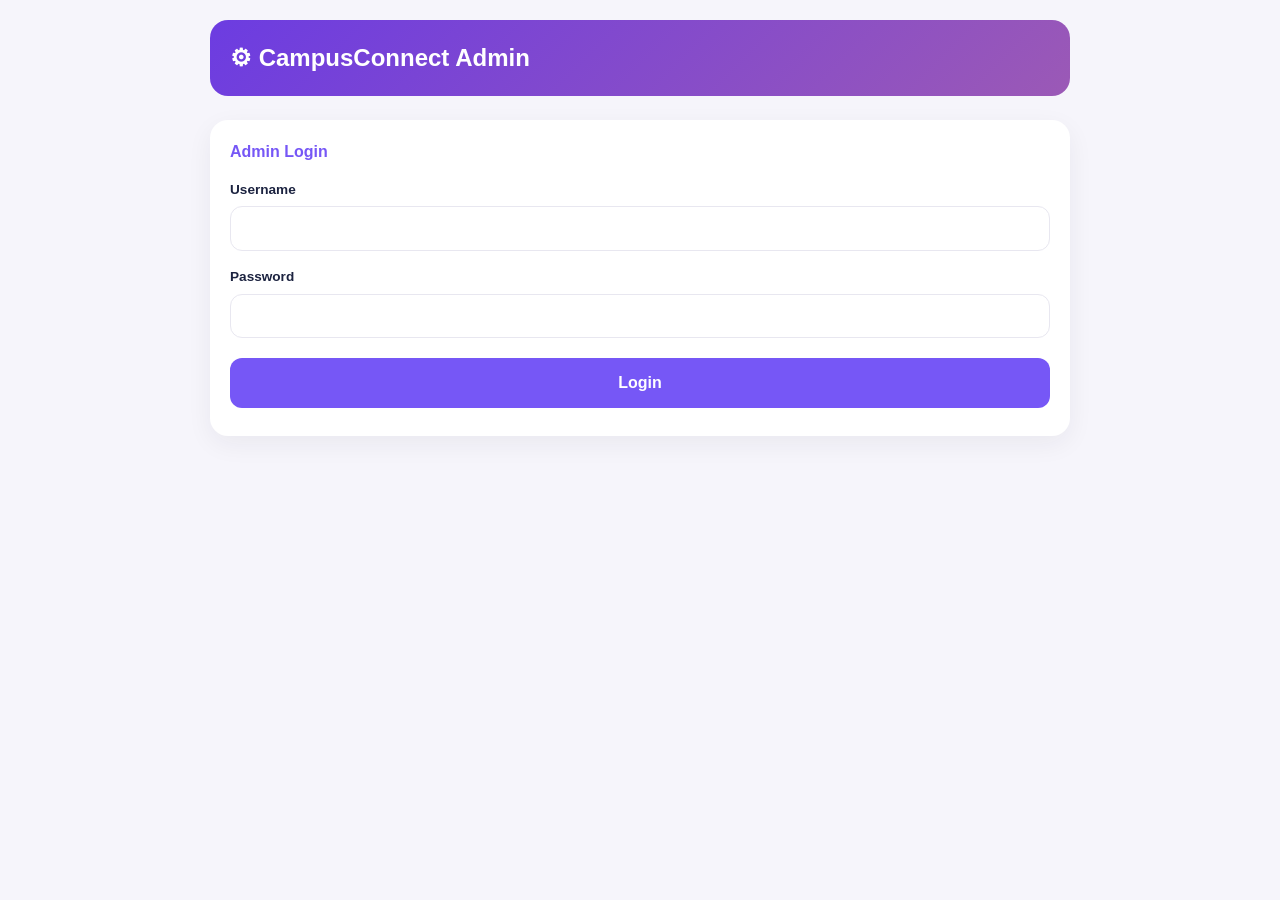
<file: templates/admin.html>
<!DOCTYPE html>
<html lang="en">
<head>
  <meta charset="UTF-8">
  <meta name="viewport" content="width=device-width, initial-scale=1.0">
  <title>CampusConnect Admin</title>
  <link rel="stylesheet" href="/static/css/style.css">
</head>
<body>
  <div id="admin-app">
    <header>
      <h1>&#9881; CampusConnect Admin</h1>
    </header>
    <div id="admin-login-form">
      <div class="admin-form">
        <h3>Admin Login</h3>
        <div class="form-group"><label>Username</label><input type="text" id="admin-username" autocomplete="username"></div>
        <div class="form-group"><label>Password</label><input type="password" id="admin-password" autocomplete="current-password"></div>
        <button class="btn-primary" id="admin-login-btn">Login</button>
        <p id="login-error" style="color:#c62828;margin-top:8px;"></p>
      </div>
    </div>
    <div id="admin-dashboard" style="display:none">
      <div style="display:flex;justify-content:space-between;align-items:center;margin-bottom:16px;">
        <span style="font-weight:700;color:#6C3CE1;">Welcome, Administrator</span>
        <button class="btn-danger" id="admin-logout-btn">Logout</button>
      </div>
      <nav class="admin-tabs">
        <button class="admin-tab-btn active" data-tab="ads">Ads</button>
        <button class="admin-tab-btn" data-tab="announcements">Announcements</button>
        <button class="admin-tab-btn" data-tab="posts">Posts</button>
        <button class="admin-tab-btn" data-tab="marketplace">Marketplace</button>
        <button class="admin-tab-btn" data-tab="lostandfound">Lost &amp; Found</button>
        <button class="admin-tab-btn" data-tab="reports">Reports</button>
        <button class="admin-tab-btn" data-tab="institutions">🏫 Institutions</button>
        <button class="admin-tab-btn" data-tab="advertisers">Advertisers</button>
        <button class="admin-tab-btn" data-tab="adcampaigns">Campaigns</button>
        <button class="admin-tab-btn" data-tab="placements">Placements</button>
        <button class="admin-tab-btn" data-tab="revenue">Revenue</button>
        <button class="admin-tab-btn" data-tab="payments">Payments</button>
      </nav>
      <div id="admin-tab-content"></div>
    </div>
  </div>
  <script src="/static/js/admin.js"></script>
</body>
</html>
</file>
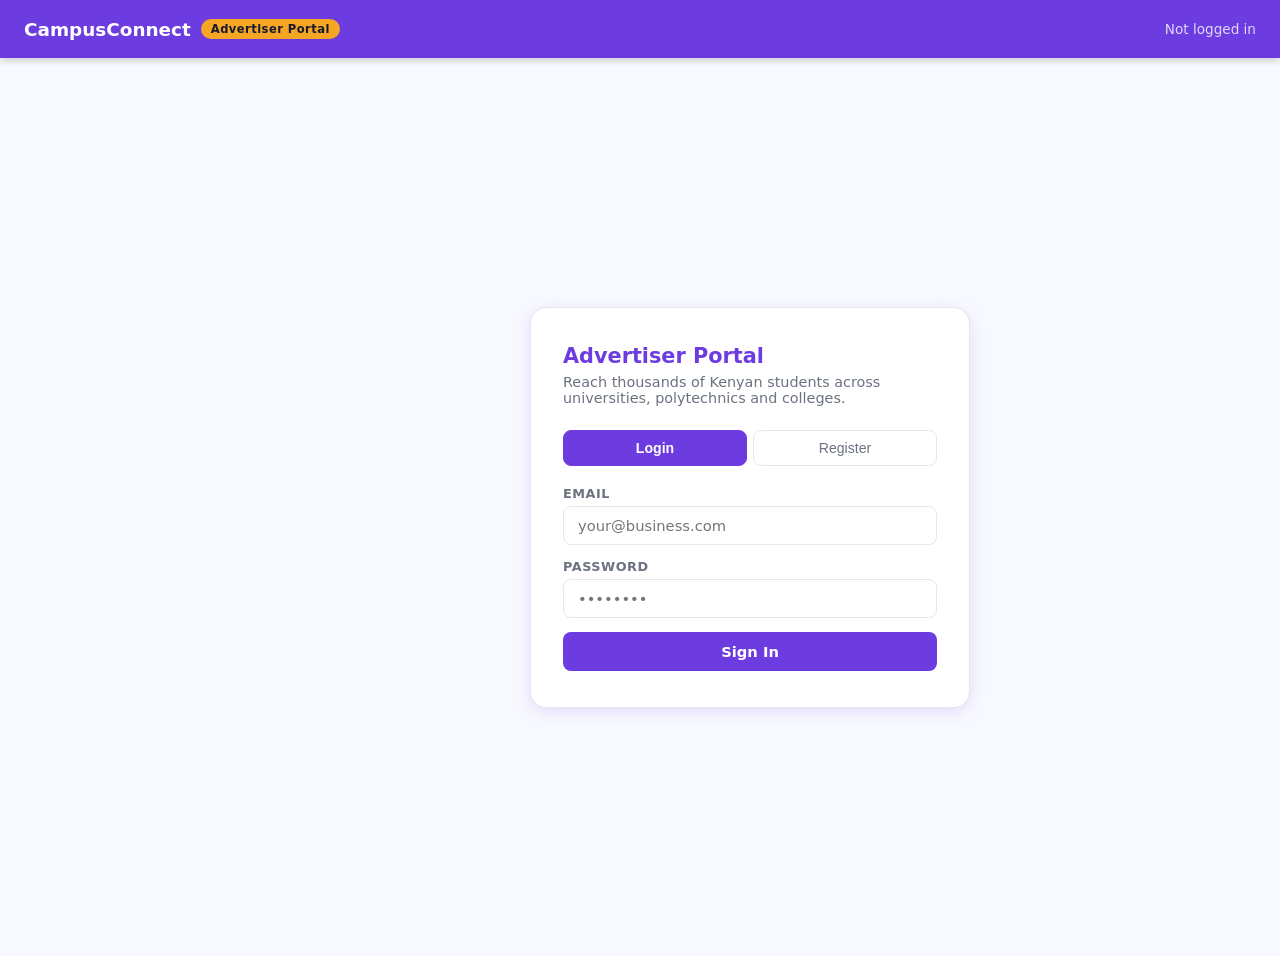
<file: templates/advertiser.html>
<!DOCTYPE html>
<html lang="en">
<head>
  <meta charset="UTF-8">
  <meta name="viewport" content="width=device-width, initial-scale=1.0">
  <title>CampusConnect — Advertiser Portal</title>
  <link rel="stylesheet" href="/static/css/advertiser.css">
</head>
<body>
  <header class="adv-header">
    <div class="adv-logo">
      <a href="/" class="adv-logo-link">CampusConnect</a>
      <span class="adv-portal-label">Advertiser Portal</span>
    </div>
    <div id="adv-user-bar"></div>
  </header>

  <div class="adv-shell">
    <!-- Sidebar nav (desktop) -->
    <nav class="adv-sidebar" id="adv-sidebar">
      <button class="adv-nav-btn active" data-screen="dashboard">📊 Dashboard</button>
      <button class="adv-nav-btn" data-screen="campaigns">📋 Campaigns</button>
      <button class="adv-nav-btn" data-screen="new-campaign">➕ New Campaign</button>
      <button class="adv-nav-btn" data-screen="settings">⚙️ Settings</button>
    </nav>

    <!-- Main content -->
    <main id="adv-app">
      <div class="adv-loading"><div class="adv-spinner"></div>Loading…</div>
    </main>
  </div>

  <script src="/static/js/advertiser.js"></script>
</body>
</html>
</file>
<file: static/css/style.css>
/* Reset */
*, *::before, *::after { box-sizing: border-box; margin: 0; padding: 0; }
body { font-family: -apple-system, BlinkMacSystemFont, 'Segoe UI', Roboto, sans-serif; background: #f5f5f5; color: #222; min-height: 100vh; }

/* Variables */
:root {
  --primary: #6C3CE1;
  --primary-dark: #5429c4;
  --accent: #F5A623;
  --bg: #f5f5f5;
  --card-bg: #fff;
  --text: #222;
  --text-muted: #666;
  --border: #e0e0e0;
  --radius: 12px;
  --shadow: 0 2px 8px rgba(0,0,0,0.08);
}

/* Top bar */
#top-bar {
  background: linear-gradient(135deg, #6C3CE1 0%, #9B59B6 100%);
  color: white;
  padding: 16px;
  padding-top: calc(16px + env(safe-area-inset-top));
  position: sticky;
  top: 0;
  z-index: 100;
}
#top-bar h1 { font-size: 1.4rem; font-weight: 700; }
.tagline { font-size: 0.75rem; opacity: 0.85; margin-top: 2px; }

/* Bottom nav */
#bottom-nav {
  position: fixed; bottom: 0; left: 0; right: 0;
  background: white; border-top: 1px solid var(--border);
  display: flex; z-index: 100;
  padding-bottom: env(safe-area-inset-bottom);
  box-shadow: 0 -2px 8px rgba(0,0,0,0.08);
}
#bottom-nav button {
  flex: 1; display: flex; flex-direction: column; align-items: center;
  padding: 8px 4px; background: none; border: none; cursor: pointer;
  color: var(--text-muted); font-size: 0.65rem; gap: 2px; transition: color 0.2s;
}
.nav-icon { font-size: 1.3rem; display: block; }
#bottom-nav button.active { color: var(--primary); }
#bottom-nav button.active .nav-icon { transform: scale(1.1); }

/* Main content */
#main-content { padding: 12px; padding-bottom: 90px; max-width: 680px; margin: 0 auto; }

/* Cards */
.card { background: var(--card-bg); border-radius: var(--radius); box-shadow: var(--shadow); padding: 16px; margin-bottom: 12px; }
.card-header { display: flex; align-items: center; gap: 10px; margin-bottom: 10px; }
.avatar { width: 36px; height: 36px; border-radius: 50%; background: var(--primary); color: white; display: flex; align-items: center; justify-content: center; font-weight: 700; font-size: 1rem; flex-shrink: 0; }
.poster-info { flex: 1; }
.poster-name { font-weight: 600; font-size: 0.95rem; }
.post-time { font-size: 0.72rem; color: var(--text-muted); }
.card-title { font-size: 1rem; font-weight: 700; margin-bottom: 6px; }
.card-body { font-size: 0.9rem; color: var(--text); line-height: 1.5; }
.card-meta { display: flex; gap: 8px; flex-wrap: wrap; margin-top: 8px; }
.badge { font-size: 0.7rem; background: #f0ebff; color: var(--primary); padding: 2px 8px; border-radius: 20px; font-weight: 600; }
.badge-accent { background: #fff3e0; color: #e65100; }
.badge-green { background: #e8f5e9; color: #2e7d32; }
.badge-red { background: #ffebee; color: #c62828; }
.card-image { width: 100%; border-radius: 8px; margin: 10px 0; max-height: 220px; object-fit: cover; }
.card-price { font-size: 1.1rem; font-weight: 700; color: var(--primary); margin-top: 6px; }
.contact-row { font-size: 0.8rem; color: var(--text-muted); margin-top: 4px; }

/* Ad banner */
.ad-banner {
  background: linear-gradient(135deg, #fff9e6, #fff3cc);
  border: 1.5px solid var(--accent);
  border-radius: var(--radius);
  padding: 14px; margin-bottom: 12px;
}
.ad-label { font-size: 0.65rem; color: var(--accent); font-weight: 700; text-transform: uppercase; letter-spacing: 0.05em; margin-bottom: 6px; }
.ad-title { font-size: 0.95rem; font-weight: 700; margin-bottom: 4px; }
.ad-body { font-size: 0.85rem; color: var(--text-muted); }
.ad-link { display: inline-block; margin-top: 8px; padding: 6px 14px; background: var(--accent); color: white; border-radius: 20px; font-size: 0.8rem; font-weight: 600; text-decoration: none; }
.ad-image { width: 100%; border-radius: 8px; margin: 8px 0; max-height: 180px; object-fit: cover; }

/* FAB */
#fab-container { position: fixed; bottom: 80px; right: 16px; z-index: 200; }
#fab-btn {
  background: var(--accent); color: white; border: none;
  border-radius: 50px; padding: 14px 20px;
  font-size: 0.95rem; font-weight: 700; cursor: pointer;
  box-shadow: 0 4px 16px rgba(245,166,35,0.4);
  display: flex; align-items: center; gap: 8px;
}
#fab-btn:active { transform: scale(0.96); }

/* Modal */
#modal-overlay {
  position: fixed; inset: 0; background: rgba(0,0,0,0.5);
  z-index: 300; display: none; align-items: flex-end; justify-content: center;
}
#modal-overlay.open { display: flex; }
#modal-box {
  background: white; border-radius: 20px 20px 0 0;
  width: 100%; max-width: 680px; max-height: 90vh;
  overflow-y: auto; padding: 20px;
  padding-bottom: calc(20px + env(safe-area-inset-bottom));
}
#modal-close { background: none; border: none; font-size: 1.5rem; cursor: pointer; float: right; color: var(--text-muted); line-height: 1; }

/* Forms */
.form-group { margin-bottom: 16px; }
.form-group label { display: block; font-size: 0.85rem; font-weight: 600; margin-bottom: 6px; }
.form-group input, .form-group textarea, .form-group select {
  width: 100%; padding: 10px 14px;
  border: 1.5px solid var(--border); border-radius: 8px;
  font-size: 0.95rem; background: white; color: var(--text);
  outline: none; transition: border-color 0.2s;
}
.form-group input:focus, .form-group textarea:focus, .form-group select:focus { border-color: var(--primary); }
.form-group textarea { min-height: 100px; resize: vertical; }
.form-group input[type="file"] { padding: 6px; }
.btn-primary { width: 100%; padding: 13px; background: var(--primary); color: white; border: none; border-radius: 10px; font-size: 1rem; font-weight: 700; cursor: pointer; margin-top: 4px; }
.btn-primary:active { background: var(--primary-dark); }
.optional-label { font-size: 0.75rem; color: var(--text-muted); font-weight: 400; }
.form-title { font-size: 1.1rem; font-weight: 700; margin-bottom: 20px; color: var(--primary); padding-top: 8px; }

/* Comments */
.comments-section { margin-top: 12px; border-top: 1px solid var(--border); padding-top: 10px; }
.comment { padding: 8px 0; border-bottom: 1px solid #f0f0f0; }
.comment:last-child { border-bottom: none; }
.comment-name { font-weight: 600; font-size: 0.85rem; }
.comment-body { font-size: 0.85rem; color: var(--text); margin-top: 2px; }
.comment-time { font-size: 0.72rem; color: var(--text-muted); }
.toggle-comments { background: none; border: none; color: var(--primary); font-size: 0.82rem; cursor: pointer; padding: 6px 0; font-weight: 600; }
.add-comment-form { margin-top: 10px; display: flex; flex-direction: column; gap: 6px; }
.add-comment-form input, .add-comment-form textarea { padding: 8px; border: 1px solid var(--border); border-radius: 6px; font-size: 0.85rem; }
.add-comment-form button { padding: 8px; background: var(--primary); color: white; border: none; border-radius: 6px; font-size: 0.85rem; cursor: pointer; }

/* Toast */
#toast-container { position: fixed; top: 80px; left: 50%; transform: translateX(-50%); z-index: 500; display: flex; flex-direction: column; gap: 8px; pointer-events: none; }
.toast { background: #333; color: white; padding: 10px 20px; border-radius: 20px; font-size: 0.88rem; opacity: 0; animation: toastIn 0.3s forwards; white-space: nowrap; }
.toast.success { background: #2e7d32; }
.toast.error { background: #c62828; }
@keyframes toastIn { to { opacity: 1; } }

/* Section headers */
.section-header { margin-bottom: 16px; }
.section-title { font-size: 1.2rem; font-weight: 700; color: var(--primary); }

/* Spinner */
.spinner { display: flex; justify-content: center; padding: 40px; }
.spinner::after { content: ''; width: 36px; height: 36px; border: 4px solid var(--border); border-top-color: var(--primary); border-radius: 50%; animation: spin 0.7s linear infinite; }
@keyframes spin { to { transform: rotate(360deg); } }

/* Empty state */
.empty-state { text-align: center; padding: 48px 20px; color: var(--text-muted); }
.empty-icon { font-size: 3rem; margin-bottom: 12px; }
.empty-state p { font-size: 0.9rem; }

/* Load more */
.load-more-btn { display: block; width: 100%; padding: 12px; background: white; border: 1.5px solid var(--primary); color: var(--primary); border-radius: 10px; font-size: 0.9rem; font-weight: 600; cursor: pointer; margin-top: 4px; }

/* Announcement */
.announcement-card { background: linear-gradient(135deg, #f0ebff, #e8dfff); border-left: 4px solid var(--primary); }
.pinned-badge { font-size: 0.72rem; background: var(--primary); color: white; padding: 2px 8px; border-radius: 20px; font-weight: 600; margin-bottom: 6px; display: inline-block; }

/* Admin */
#admin-app { max-width: 900px; margin: 0 auto; padding: 20px; }
#admin-app header { background: linear-gradient(135deg, #6C3CE1, #9B59B6); color: white; padding: 20px; border-radius: var(--radius); margin-bottom: 24px; }
#admin-app header h1 { font-size: 1.5rem; }
.admin-tabs { display: flex; gap: 8px; flex-wrap: wrap; margin-bottom: 20px; }
.admin-tab-btn { padding: 8px 16px; border: 2px solid var(--primary); background: white; color: var(--primary); border-radius: 20px; cursor: pointer; font-weight: 600; font-size: 0.85rem; }
.admin-tab-btn.active { background: var(--primary); color: white; }
.admin-item { display: flex; align-items: flex-start; gap: 12px; padding: 14px; background: white; border-radius: 10px; box-shadow: var(--shadow); margin-bottom: 10px; }
.admin-item-info { flex: 1; min-width: 0; }
.admin-item-info strong { display: block; margin-bottom: 4px; white-space: nowrap; overflow: hidden; text-overflow: ellipsis; }
.admin-item-info small { color: var(--text-muted); font-size: 0.8rem; }
.admin-item-actions { display: flex; gap: 6px; flex-shrink: 0; }
.btn-danger { padding: 6px 14px; background: #c62828; color: white; border: none; border-radius: 6px; cursor: pointer; font-size: 0.82rem; }
.btn-success { padding: 6px 14px; background: #2e7d32; color: white; border: none; border-radius: 6px; cursor: pointer; font-size: 0.82rem; }
.btn-warning { padding: 6px 14px; background: var(--accent); color: white; border: none; border-radius: 6px; cursor: pointer; font-size: 0.82rem; }
.admin-form { background: white; padding: 20px; border-radius: var(--radius); box-shadow: var(--shadow); margin-bottom: 20px; }
.admin-form h3 { margin-bottom: 16px; color: var(--primary); font-size: 1rem; }

@media (min-width: 480px) {
  #main-content { padding: 16px; padding-bottom: 90px; }
}

/* Edit button */
.btn-edit {
  background: none;
  border: 1.5px solid var(--border);
  color: var(--text-muted);
  font-size: 0.78rem;
  padding: 4px 10px;
  border-radius: 20px;
  cursor: pointer;
  margin-top: 6px;
  transition: border-color 0.2s, color 0.2s;
}
.btn-edit:hover { border-color: var(--primary); color: var(--primary); }

/* Card actions row */
.card-actions { display: flex; gap: 8px; align-items: center; margin-top: 8px; flex-wrap: wrap; }

/* Footer */
#app-footer {
  text-align: center;
  padding: 18px 16px 80px;
  font-size: 0.78rem;
  color: #9ca3af;
  border-top: 1px solid #e5e7eb;
  background: #f9fafb;
  line-height: 1.8;
}
#app-footer strong { color: #6C3CE1; }

/* Detail modal */
.detail-modal { padding: 4px 0; }
.detail-modal h3 { font-size: 1.1rem; font-weight: 700; color: #111827; }
.detail-modal h4 { font-size: 0.95rem; font-weight: 700; color: #374151; }
#modal-box { max-height: 85vh; overflow-y: auto; }
.form-input {
  width: 100%;
  padding: 9px 12px;
  border: 1px solid #e5e7eb;
  border-radius: 8px;
  font-size: 0.9rem;
  font-family: inherit;
  outline: none;
  display: block;
  box-sizing: border-box;
}
.form-input:focus { border-color: #6C3CE1; box-shadow: 0 0 0 3px rgba(108,60,225,.15); }
.card[data-id]:hover { box-shadow: 0 4px 16px rgba(108,60,225,.15); border-color: rgba(108,60,225,.25); }

/* Institution Directory */
#bottom-nav { overflow-x: auto; -webkit-overflow-scrolling: touch; white-space: nowrap; }
#bottom-nav button { flex: 0 0 auto; }

.inst-card { cursor: pointer; transition: box-shadow 0.2s, transform 0.1s; }
.inst-card:hover { box-shadow: 0 4px 16px rgba(37,99,235,0.15); transform: translateY(-1px); }
.inst-card:active { transform: scale(0.99); }

.inst-abbr-badge {
  display: inline-block;
  background: #2563eb;
  color: white;
  font-size: 0.72rem;
  font-weight: 700;
  padding: 3px 10px;
  border-radius: 20px;
  margin-right: 8px;
  flex-shrink: 0;
  white-space: nowrap;
}

.inst-card-header {
  display: flex;
  align-items: center;
  margin-bottom: 8px;
  gap: 6px;
}

.inst-card-title h3 {
  font-size: 0.95rem;
  font-weight: 700;
  color: #111827;
  line-height: 1.3;
}

.inst-category {
  font-size: 0.7rem;
  background: #eff6ff;
  color: #2563eb;
  padding: 2px 8px;
  border-radius: 20px;
  font-weight: 600;
}

.inst-card-meta {
  display: flex;
  flex-wrap: wrap;
  gap: 8px;
  align-items: center;
  font-size: 0.78rem;
  color: #6b7280;
  margin-bottom: 10px;
}

.inst-category-tabs {
  display: flex;
  gap: 6px;
  overflow-x: auto;
  -webkit-overflow-scrolling: touch;
  padding-bottom: 4px;
  scrollbar-width: none;
}
.inst-category-tabs::-webkit-scrollbar { display: none; }
.inst-category-tabs button {
  flex: 0 0 auto;
  padding: 6px 14px;
  border: 1.5px solid #e5e7eb;
  background: white;
  color: #6b7280;
  border-radius: 20px;
  cursor: pointer;
  font-size: 0.78rem;
  font-weight: 600;
  white-space: nowrap;
  transition: all 0.15s;
}
.inst-category-tabs button.active,
.inst-category-tabs button:hover {
  background: #2563eb;
  color: white;
  border-color: #2563eb;
}

.btn-view-community {
  width: 100%;
  padding: 9px;
  background: #2563eb;
  color: white;
  border: none;
  border-radius: 8px;
  font-size: 0.85rem;
  font-weight: 600;
  cursor: pointer;
  margin-top: 4px;
  transition: background 0.15s;
}
.btn-view-community:hover { background: #1d4ed8; }

.my-institution-badge {
  background: rgba(255,255,255,0.18);
  border: 1px solid rgba(255,255,255,0.4);
  border-radius: 20px;
  padding: 4px 12px;
  font-size: 0.75rem;
  color: white;
  display: flex;
  align-items: center;
  gap: 6px;
  white-space: nowrap;
}
.my-institution-badge a {
  color: rgba(255,255,255,0.75);
  text-decoration: underline;
  cursor: pointer;
  font-size: 0.72rem;
}

.inst-quick-btn {
  background: #eff6ff;
  border: 1.5px solid #bfdbfe;
  color: #2563eb;
  border-radius: 20px;
  padding: 8px 18px;
  font-size: 0.85rem;
  font-weight: 600;
  cursor: pointer;
  transition: all 0.15s;
}
.inst-quick-btn:hover { background: #2563eb; color: white; border-color: #2563eb; }

/* CampusConnect visual refresh */
:root {
  color-scheme: light;
  --primary: #7657f6;
  --primary-dark: #6042dd;
  --accent: #ffbd66;
  --bg: #f6f5fb;
  --card-bg: #ffffff;
  --surface-raised: #ffffff;
  --surface-input: #ffffff;
  --text: #1c2340;
  --text-muted: #777b91;
  --border: #e8e7f0;
  --radius: 18px;
  --shadow: 0 8px 26px rgba(27, 31, 57, 0.06);
  --navy: #111936;
}

[data-theme="dark"] {
  color-scheme: dark;
  --primary: #a38eff;
  --primary-dark: #b7a8ff;
  --accent: #ffc878;
  --bg: #0e1222;
  --card-bg: #171d31;
  --surface-raised: #1c243a;
  --surface-input: #11182a;
  --text: #e8eaf3;
  --text-muted: #a3a9bc;
  --border: #303851;
  --shadow: 0 8px 26px rgba(0, 0, 0, .22);
  --navy: #111936;
}

@media (prefers-color-scheme: dark) {
  [data-theme="system"] {
    color-scheme: dark;
    --primary: #a38eff;
    --primary-dark: #b7a8ff;
    --accent: #ffc878;
    --bg: #0e1222;
    --card-bg: #171d31;
    --surface-raised: #1c243a;
    --surface-input: #11182a;
    --text: #e8eaf3;
    --text-muted: #a3a9bc;
    --border: #303851;
    --shadow: 0 8px 26px rgba(0, 0, 0, .22);
    --navy: #111936;
  }
}

html { scroll-behavior: smooth; }
body {
  font-family: 'DM Sans', -apple-system, BlinkMacSystemFont, 'Segoe UI', sans-serif;
  background: var(--bg);
  color: var(--text);
  line-height: 1.5;
}
html body { background-color: var(--bg); }
button, input, textarea, select { font: inherit; }
button, a { -webkit-tap-highlight-color: transparent; }
button:focus-visible, a:focus-visible, input:focus-visible, textarea:focus-visible,
select:focus-visible { outline: 3px solid rgba(118, 87, 246, 0.3); outline-offset: 2px; }

#top-bar {
  display: flex;
  align-items: center;
  justify-content: space-between;
  gap: 16px;
  padding: 14px max(18px, calc((100% - 1120px) / 2));
  padding-top: calc(14px + env(safe-area-inset-top));
  background: var(--navy);
  box-shadow: 0 4px 18px rgba(17, 25, 54, 0.16);
}
#top-bar h1 {
  font-family: Manrope, 'DM Sans', sans-serif;
  font-size: 1.3rem;
  font-weight: 800;
  letter-spacing: -0.035em;
}
.brand-name {
  display: inline-block;
  background: linear-gradient(100deg, #fff 20%, #c4b5fd 45%, #fff 70%);
  background-size: 220% auto;
  background-clip: text;
  color: transparent;
  animation: brand-shimmer 5s ease-in-out infinite, brand-float 3s ease-in-out infinite;
}
@keyframes brand-shimmer {
  from { background-position: 100% center; }
  to { background-position: -120% center; }
}
@keyframes brand-float {
  0%, 100% { transform: translateY(0); }
  50% { transform: translateY(-2px); }
}
.tagline { margin-top: 1px; color: #d7d4ee; font-size: 0.78rem; }
#header-actions { display: flex; align-items: center; gap: 12px; }
.theme-control {
  display: flex;
  align-items: center;
  color: #e5e2f4;
  font-size: .76rem;
  font-weight: 600;
  white-space: nowrap;
}
.theme-icon {
  width: 18px;
  height: 18px;
  margin-right: 7px;
  fill: none;
  stroke: currentColor;
  stroke-linecap: round;
  stroke-linejoin: round;
  stroke-width: 1.8;
  flex: none;
}
.theme-control select {
  min-height: 40px;
  padding: 0 28px 0 10px;
  border: 1px solid rgba(255,255,255,.28);
  border-radius: 12px;
  background: rgba(255,255,255,.08);
  color: #fff;
  font-size: .8rem;
  cursor: pointer;
}
.theme-control option { background: #fff; color: #1c2340; }
#opening-confetti {
  position: fixed;
  inset: 0;
  z-index: 999;
  overflow: hidden;
  pointer-events: none;
}
.confetti-piece {
  position: absolute;
  top: -32px;
  width: 9px;
  height: 14px;
  border-radius: 2px;
  background: var(--confetti-color);
  opacity: 0;
  animation: confetti-fall var(--confetti-duration) cubic-bezier(.2, .65, .35, 1) var(--confetti-delay) both;
}
.confetti-piece:nth-child(3n) { width: 8px; height: 8px; border-radius: 50%; }
.confetti-word {
  width: auto;
  height: auto;
  padding: 3px 8px;
  border: 1px solid rgba(255,255,255,.55);
  border-radius: 999px;
  background: var(--confetti-color);
  color: #fff;
  font-size: .72rem;
  font-weight: 700;
  white-space: nowrap;
}
@keyframes confetti-fall {
  0% { opacity: 0; transform: translate3d(0, -24px, 0) rotate(0); }
  12% { opacity: 1; }
  100% { opacity: 0; transform: translate3d(var(--confetti-drift), 110vh, 0) rotate(var(--confetti-spin)); }
}
#account-bar { display: flex; align-items: center; gap: 7px; padding: 2px; }
.account-name {
  max-width: 180px;
  overflow: hidden;
  color: #f2f0fb;
  font-size: .82rem;
  text-overflow: ellipsis;
  white-space: nowrap;
}
.account-bar-btn {
  min-height: 40px;
  padding: 8px 14px;
  border: 1px solid rgba(255,255,255,0.28);
  border-radius: 12px;
  background: rgba(255,255,255,0.08);
  color: #fff;
  font-size: 0.82rem;
  font-weight: 700;
  cursor: pointer;
  white-space: nowrap;
}
.account-bar-btn:hover { background: var(--primary); border-color: var(--primary); }

.welcome-panel {
  max-width: 1120px;
  margin: 22px auto 0;
  padding: clamp(24px, 5vw, 46px);
  border-radius: 26px;
  background:
    radial-gradient(ellipse at 86% 12%, rgba(161, 130, 255, .36), transparent 34%),
    linear-gradient(120deg, #111936 5%, #262553 62%, #6042dd 120%);
  color: #fff;
  box-shadow: 0 18px 40px rgba(38, 37, 83, .17);
}
.welcome-copy { max-width: 620px; }
.welcome-eyebrow { color: #c9bcff; font-size: .72rem; font-weight: 700; letter-spacing: .14em; }
.welcome-copy h2 {
  margin-top: 10px;
  font-family: Manrope, 'DM Sans', sans-serif;
  font-size: clamp(1.75rem, 5vw, 2.8rem);
  font-weight: 800;
  letter-spacing: -.045em;
  line-height: 1.13;
}
.welcome-copy h2 span { color: #c4b5fd; }
.welcome-copy p { margin-top: 12px; color: #e1def2; font-size: .98rem; }
.platform-search {
  display: flex;
  gap: 8px;
  max-width: 680px;
  margin-top: 24px;
  padding: 6px;
  border: 1px solid rgba(255,255,255,.25);
  border-radius: 15px;
  background: rgba(255,255,255,.12);
  backdrop-filter: blur(8px);
}
.platform-search input {
  min-width: 0;
  min-height: 48px;
  flex: 1;
  padding: 0 14px;
  border: 0;
  border-radius: 10px;
  background: var(--surface-input);
  color: var(--text);
  font-size: .9rem;
}
.platform-search input::placeholder { color: #85889a; }
.platform-search button {
  min-width: 92px;
  padding: 0 18px;
  border: 0;
  border-radius: 10px;
  background: var(--primary);
  color: #fff;
  font-size: .88rem;
  font-weight: 700;
  cursor: pointer;
}
.platform-search button:hover { background: #6848e7; }

.advertise-strip {
  display: flex;
  align-items: center;
  justify-content: center;
  flex-wrap: wrap;
  gap: 8px;
  margin: 16px auto 0;
  padding: 12px 16px;
  color: #524d68;
  font-size: .86rem;
  text-align: center;
}
.advertise-icon { color: var(--primary); font-size: 1.1rem; }
.advertise-strip a { color: var(--primary-dark); font-weight: 700; text-decoration: none; }
.advertise-strip a:hover { text-decoration: underline; }
#main-content { max-width: 760px; padding: 10px 18px 112px; }
.card, .inst-card {
  border: 1px solid rgba(232, 231, 240, .9);
  border-radius: 18px;
  box-shadow: var(--shadow);
  transition: box-shadow .18s ease, transform .18s ease;
}
.card:hover, .inst-card:hover { box-shadow: 0 12px 30px rgba(27, 31, 57, .1); }
.card-title, .section-title, .form-title {
  font-family: Manrope, 'DM Sans', sans-serif;
  letter-spacing: -.02em;
}
.section-title { color: var(--navy); font-size: 1.3rem; }
.card { padding: 18px; margin-bottom: 14px; }
.avatar { background: linear-gradient(135deg, var(--navy), var(--primary)); }
.badge { background: #f0edff; }
.card-price { color: var(--primary-dark); }
.ad-banner { border-radius: 16px; }
#bottom-nav {
  justify-content: center;
  border-top: 1px solid rgba(232, 231, 240, .9);
  padding: 6px max(8px, calc((100% - 900px) / 2)) env(safe-area-inset-bottom);
  box-shadow: 0 -8px 25px rgba(27, 31, 57, .07);
  backdrop-filter: blur(14px);
}
#bottom-nav button {
  max-width: 150px;
  min-height: 56px;
  border-radius: 12px;
  font-size: .72rem;
  font-weight: 600;
}
#bottom-nav button.active { background: #f0edff; color: var(--primary-dark); }
.nav-icon { font-size: 1.15rem; }
#fab-container { right: max(18px, calc((100% - 760px) / 2)); bottom: 86px; }
#fab-btn {
  min-height: 50px;
  background: var(--primary);
  border-radius: 16px;
  box-shadow: 0 8px 24px rgba(118, 87, 246, .32);
}
#fab-btn:hover { background: var(--primary-dark); }
#modal-overlay { align-items: center; padding: 16px; }
#modal-box { border-radius: 22px; box-shadow: 0 20px 70px rgba(17, 25, 54, .24); }
.form-group input, .form-group textarea, .form-group select,
.form-input { border-radius: 12px; border-color: var(--border); }
.btn-primary { min-height: 48px; border-radius: 12px; background: var(--primary); }
.btn-primary:hover { background: var(--primary-dark); }
#app-footer {
  display: flex;
  justify-content: center;
  flex-wrap: wrap;
  gap: 6px 18px;
  padding: 8px 18px 96px;
  color: var(--text-muted);
  font-size: .78rem;
  text-align: center;
}
#app-footer a { color: var(--primary-dark); font-weight: 700; text-decoration: none; }
.sr-only {
  position: absolute;
  width: 1px;
  height: 1px;
  padding: 0;
  margin: -1px;
  overflow: hidden;
  clip: rect(0, 0, 0, 0);
  white-space: nowrap;
  border: 0;
}
.search-results { display: grid; gap: 10px; }
.search-result {
  width: 100%;
  padding: 16px;
  border: 1px solid var(--border);
  border-radius: 16px;
  background: var(--surface-raised);
  color: var(--text);
  text-align: left;
  cursor: pointer;
}
.search-result:hover { border-color: #c8bbff; box-shadow: var(--shadow); }
.search-result-title { display: block; font-weight: 700; }
.search-result-meta { display: block; margin-top: 4px; color: var(--text-muted); font-size: .8rem; }
.search-result-body { display: block; margin-top: 6px; font-size: .88rem; line-height: 1.45; }
.search-modal h2 {
  margin: 4px 0;
  color: var(--navy);
  font-family: Manrope, 'DM Sans', sans-serif;
  font-size: 1.35rem;
}
.search-summary { margin: 0 0 16px; color: var(--text-muted); font-size: .86rem; }
.feature-hub-intro { margin-top: 5px; color: var(--text-muted); font-size: .92rem; }
.feature-grid {
  display: grid;
  grid-template-columns: repeat(auto-fit, minmax(min(100%, 220px), 1fr));
  gap: 12px;
}
.home-feature-grid {
  grid-template-columns: repeat(2, minmax(0, 1fr));
  gap: 8px;
  margin-bottom: 20px;
}
.feature-tile {
  display: flex;
  min-height: 170px;
  flex-direction: column;
  align-items: flex-start;
  gap: 8px;
  padding: 18px;
  border: 1px solid var(--border);
  border-radius: var(--radius);
  background: var(--card-bg);
  color: var(--text);
  text-align: left;
  cursor: pointer;
  box-shadow: var(--shadow);
  transition: transform .18s ease, border-color .18s ease;
}
.feature-tile:hover { transform: translateY(-2px); border-color: var(--primary); }
.feature-tile-icon { font-size: 1.65rem; }
.feature-tile-title { font-weight: 800; }
.feature-tile-description { color: var(--text-muted); font-size: .84rem; line-height: 1.45; }
.home-feature-grid .feature-tile {
  min-height: 118px;
  gap: 5px;
  padding: 12px;
}
.home-feature-grid .feature-tile-icon { font-size: 1.35rem; }
.home-feature-grid .feature-tile-title { font-size: .84rem; line-height: 1.25; }
.home-feature-grid .feature-tile-description { font-size: .74rem; line-height: 1.35; }
.feature-section-header { display: grid; justify-items: start; gap: 8px; }
.feature-back {
  padding: 6px 0;
  border: 0;
  background: transparent;
  color: var(--primary-dark);
  font-weight: 700;
  cursor: pointer;
}
.feature-create-button { width: auto; padding: 0 18px; }
.feature-card-heading { display: flex; align-items: center; gap: 10px; margin-bottom: 12px; }
.feature-card-icon { font-size: 1.35rem; }
.feature-contact { margin-top: 10px; color: var(--text-muted); font-size: .85rem; overflow-wrap: anywhere; }
.feature-external-link { display: inline-block; margin-top: 12px; color: var(--primary-dark); font-weight: 700; }
.feature-safety-note {
  margin: 10px 0;
  padding: 10px 12px;
  border: 1px solid var(--border);
  border-radius: 12px;
  color: var(--text-muted);
  background: var(--surface-raised);
  font-size: .84rem;
  line-height: 1.5;
}
.feature-poll-options { display: grid; gap: 8px; margin-top: 14px; }
.feature-poll-option {
  display: grid;
  width: 100%;
  grid-template-columns: 1fr auto;
  gap: 4px 10px;
  padding: 10px 12px;
  border: 1px solid var(--border);
  border-radius: 12px;
  background: var(--surface-raised);
  color: var(--text);
  text-align: left;
  cursor: pointer;
}
.feature-poll-option:hover { border-color: var(--primary); }
.feature-poll-option-text { font-weight: 700; }
.feature-poll-count { color: var(--text-muted); font-size: .76rem; }
.feature-poll-meter { grid-column: 1 / -1; height: 5px; overflow: hidden; border-radius: 5px; background: var(--border); }
.feature-poll-meter span { display: block; height: 100%; border-radius: inherit; background: var(--primary); }
.study-answer-card { margin-top: 16px; padding: 16px; border: 1px solid var(--border); border-radius: 14px; background: var(--surface-raised); }
.study-answer-card h3 { margin-bottom: 8px; }
.study-answer-card p { color: var(--text); line-height: 1.65; overflow-wrap: anywhere; }
[data-theme="dark"] .feature-tile,
[data-theme="dark"] .feature-poll-option,
[data-theme="dark"] .study-answer-card {
  border-color: var(--border);
  background-color: var(--surface-raised);
  color: var(--text);
}

[data-theme="dark"] #bottom-nav,
[data-theme="dark"] #modal-box,
[data-theme="dark"] .card,
[data-theme="dark"] .inst-card,
[data-theme="dark"] .load-more-btn,
[data-theme="dark"] .admin-tab-btn,
[data-theme="dark"] .admin-item,
[data-theme="dark"] .admin-form,
[data-theme="dark"] .form-group input,
[data-theme="dark"] .form-group textarea,
[data-theme="dark"] .form-group select,
[data-theme="dark"] .form-input,
[data-theme="dark"] .add-comment-form input,
[data-theme="dark"] .add-comment-form textarea,
[data-theme="dark"] .search-result,
[data-theme="dark"] .inst-category-tabs button {
  border-color: var(--border);
  background-color: var(--surface-raised);
  color: var(--text);
}
[data-theme="dark"] .form-group input,
[data-theme="dark"] .form-group textarea,
[data-theme="dark"] .form-group select,
[data-theme="dark"] .form-input,
[data-theme="dark"] .add-comment-form input,
[data-theme="dark"] .add-comment-form textarea {
  background-color: var(--surface-input);
}
[data-theme="dark"] .section-title,
[data-theme="dark"] .search-modal h2 { color: var(--text); }
[data-theme="dark"] .advertise-strip { color: var(--text-muted); }
[data-theme="dark"] .badge { background: #30284f; color: #d0c5ff; }
[data-theme="dark"] .badge-accent { background: #4a3524; color: #ffd29b; }
[data-theme="dark"] .badge-green { background: #1e3d35; color: #a4e4c2; }
[data-theme="dark"] .badge-red { background: #492b36; color: #ffb7c5; }
[data-theme="dark"] .comment { border-color: var(--border); }
[data-theme="dark"] .admin-tab-btn.active,
[data-theme="dark"] .inst-category-tabs button.active {
  background: var(--primary);
  color: #17112d;
}

@media (min-width: 900px) {
  #main-content { padding-top: 14px; }
  .welcome-panel { margin-top: 30px; }
  #bottom-nav button { flex-direction: row; justify-content: center; gap: 8px; font-size: .8rem; }
}
@media (max-width: 520px) {
  #top-bar { display: grid; gap: 10px; padding-right: 12px; padding-left: 16px; }
  #top-bar h1 { font-size: 1.12rem; }
  .tagline { font-size: .7rem; }
  #header-actions { justify-content: space-between; gap: 8px; }
  .theme-control { font-size: .72rem; }
  .theme-control select { min-height: 38px; }
  #account-bar { gap: 4px; }
  .account-name { display: none; }
  .account-bar-btn { min-height: 38px; padding: 7px 9px; font-size: .72rem; }
  .welcome-panel { margin: 14px 12px 0; padding: 23px 18px; border-radius: 21px; }
  .welcome-copy p { max-width: 320px; font-size: .9rem; }
  .platform-search { gap: 6px; }
  .platform-search input { padding: 0 10px; font-size: .8rem; }
  .platform-search button { min-width: 74px; padding: 0 11px; font-size: .8rem; }
  .advertise-strip { margin-top: 8px; padding: 8px 16px; font-size: .78rem; }
  #main-content { padding: 8px 12px 164px; }
  #bottom-nav {
    display: grid;
    grid-template-columns: repeat(3, minmax(0, 1fr));
    gap: 4px;
    overflow: hidden;
    padding: 6px 6px env(safe-area-inset-bottom);
  }
  #bottom-nav button {
    min-width: 0;
    max-width: none;
    min-height: 46px;
    gap: 2px;
    padding: 4px 2px;
    font-size: .72rem;
    line-height: 1.15;
    white-space: normal;
  }
  #bottom-nav .nav-icon { font-size: 1.1rem; }
  #fab-container { right: 14px; bottom: 132px; }
  #app-footer { padding-bottom: 160px; }
  .home-feature-grid .feature-tile { min-height: 84px; padding: 10px; }
  .home-feature-grid .feature-tile-description { display: none; }
}

@media (min-width: 700px) {
  .home-feature-grid { grid-template-columns: repeat(4, minmax(0, 1fr)); }
}

@media (prefers-reduced-motion: reduce) {
  *, *::before, *::after { scroll-behavior: auto !important; animation-duration: .01ms !important; transition-duration: .01ms !important; }
}

/* Messaging */
.messages-layout { display: grid; grid-template-columns: 280px 1fr; height: calc(100vh - var(--header-h, 120px)); gap: 0; }
.conv-list { border-right: 1px solid var(--border); overflow-y: auto; }
.conv-item { padding: 14px 16px; cursor: pointer; border-bottom: 1px solid var(--border); }
.conv-item:hover, .conv-item.active { background: #f3f0ff; }
.conv-item .conv-name { font-weight: 600; font-size: .9rem; }
.conv-item .conv-preview { font-size: .78rem; color: var(--text-muted); white-space: nowrap; overflow: hidden; text-overflow: ellipsis; }
.conv-item .unread-dot { width: 8px; height: 8px; background: #6C3CE1; border-radius: 50%; flex-shrink: 0; }
.message-thread { display: flex; flex-direction: column; height: 100%; }
.messages-list { flex: 1; overflow-y: auto; padding: 16px; display: flex; flex-direction: column; gap: 10px; }
.msg-bubble { max-width: 70%; padding: 10px 14px; border-radius: 18px; font-size: .9rem; line-height: 1.4; }
.msg-bubble.sent { background: #6C3CE1; color: #fff; align-self: flex-end; border-bottom-right-radius: 4px; }
.msg-bubble.received { background: #f3f4f6; color: #1f2937; align-self: flex-start; border-bottom-left-radius: 4px; }
.msg-time { font-size: .7rem; opacity: .65; margin-top: 3px; }
.message-input-bar { padding: 12px 16px; border-top: 1px solid var(--border); display: flex; gap: 8px; }
.message-input-bar input { flex: 1; padding: 10px 14px; border: 1px solid var(--border); border-radius: 24px; font-size: .9rem; }
.message-input-bar button { padding: 10px 20px; background: #6C3CE1; color: white; border: none; border-radius: 24px; font-weight: 600; cursor: pointer; }
@media (max-width: 768px) { .messages-layout { grid-template-columns: 1fr; } .conv-list { display: block; } }
/* Roommates */
.roommate-card .budget-badge { background: #d1fae5; color: #065f46; padding: 2px 10px; border-radius: 20px; font-size: .78rem; font-weight: 700; }
.roommate-card .gender-badge { background: #ede9fe; color: #5b21b6; padding: 2px 10px; border-radius: 20px; font-size: .78rem; }
/* Learning hub */
.resource-card .resource-type-badge { padding: 3px 10px; border-radius: 20px; font-size: .72rem; font-weight: 700; }
.resource-card .resource-type-badge.notes { background: #dbeafe; color: #1e40af; }
.resource-card .resource-type-badge.past_paper { background: #fef3c7; color: #92400e; }
.resource-card .resource-type-badge.textbook { background: #d1fae5; color: #065f46; }
.resource-card .resource-type-badge.other { background: #f3f4f6; color: #374151; }
.resource-card .download-count { font-size: .78rem; color: var(--text-muted); }
/* Password reset */
.reset-token-box { background: #f3f0ff; border: 2px dashed #6C3CE1; border-radius: 8px; padding: 16px; text-align: center; font-family: monospace; font-size: 1.1rem; letter-spacing: .08em; color: #4c1d95; word-break: break-all; }
/* Nav unread badge */
.nav-unread-badge { position: absolute; top: 2px; right: 2px; background: #ef4444; color: white; border-radius: 10px; font-size: .6rem; font-weight: 800; padding: 1px 5px; min-width: 16px; text-align: center; }
</file>
<file: static/css/advertiser.css>
/* CampusConnect Advertiser Portal Styles */
*, *::before, *::after { box-sizing: border-box; margin: 0; padding: 0; }

:root {
  --primary: #6C3CE1;
  --primary-dark: #5428c8;
  --gold: #F5A623;
  --green: #22c55e;
  --red: #ef4444;
  --bg: #f8f9ff;
  --card: #ffffff;
  --border: #e5e7eb;
  --text: #1f2937;
  --muted: #6b7280;
  --sidebar-w: 220px;
  --header-h: 58px;
  --radius: 10px;
  --shadow: 0 2px 8px rgba(108,60,225,.10);
  --shadow-md: 0 4px 16px rgba(108,60,225,.15);
  --font: 'Segoe UI', system-ui, -apple-system, sans-serif;
}

body { font-family: var(--font); background: var(--bg); color: var(--text); min-height: 100vh; }

/* ── HEADER ── */
.adv-header {
  position: fixed; top: 0; left: 0; right: 0; height: var(--header-h);
  background: var(--primary); color: #fff;
  display: flex; align-items: center; justify-content: space-between;
  padding: 0 24px; z-index: 100;
  box-shadow: 0 2px 8px rgba(0,0,0,.2);
}
.adv-logo { display: flex; align-items: center; gap: 10px; }
.adv-logo-link { color: #fff; text-decoration: none; font-size: 1.15rem; font-weight: 800; }
.adv-portal-label { background: var(--gold); color: #1a1a2e; font-size: .72rem; font-weight: 700; padding: 3px 10px; border-radius: 20px; letter-spacing: .04em; }
#adv-user-bar { display: flex; align-items: center; gap: 10px; font-size: .88rem; }
.adv-logout-btn { background: rgba(255,255,255,.2); border: 1px solid rgba(255,255,255,.4); color: #fff; padding: 6px 14px; border-radius: 6px; cursor: pointer; font-size: .85rem; }
.adv-logout-btn:hover { background: rgba(255,255,255,.3); }

/* ── SHELL ── */
.adv-shell { display: flex; min-height: 100vh; padding-top: var(--header-h); }

/* ── SIDEBAR ── */
.adv-sidebar {
  width: var(--sidebar-w); flex-shrink: 0;
  position: fixed; top: var(--header-h); left: 0; bottom: 0;
  background: #fff; border-right: 1px solid var(--border);
  padding: 20px 12px; display: flex; flex-direction: column; gap: 4px;
  overflow-y: auto;
}
.adv-nav-btn {
  display: flex; align-items: center; gap: 10px;
  width: 100%; padding: 11px 14px; border: none; border-radius: 8px;
  background: transparent; color: var(--muted); font-size: .9rem;
  font-family: var(--font); cursor: pointer; text-align: left;
  transition: all .15s;
}
.adv-nav-btn:hover { background: #f3f0ff; color: var(--primary); }
.adv-nav-btn.active { background: #f3f0ff; color: var(--primary); font-weight: 700; }

/* ── MAIN ── */
#adv-app { flex: 1; margin-left: var(--sidebar-w); padding: 28px 24px; min-width: 0; }

/* ── AUTH SCREENS ── */
.adv-auth-wrap { min-height: calc(100vh - var(--header-h)); display: flex; align-items: center; justify-content: center; padding: 24px; }
.adv-auth-card { background: var(--card); border: 1px solid var(--border); border-radius: 16px; padding: 36px 32px; width: 100%; max-width: 440px; box-shadow: var(--shadow-md); }
.adv-auth-card h2 { font-size: 1.3rem; font-weight: 800; color: var(--primary); margin-bottom: 6px; }
.adv-auth-card p { color: var(--muted); font-size: .9rem; margin-bottom: 24px; }
.adv-auth-tabs { display: flex; gap: 6px; margin-bottom: 20px; }
.adv-tab-btn { flex: 1; padding: 9px; border: 1px solid var(--border); border-radius: 8px; background: #fff; color: var(--muted); font-size: .88rem; cursor: pointer; }
.adv-tab-btn.active { background: var(--primary); color: #fff; border-color: var(--primary); font-weight: 700; }

/* ── FORMS ── */
.adv-form { display: flex; flex-direction: column; gap: 14px; }
.adv-form label { display: flex; flex-direction: column; gap: 5px; font-size: .8rem; font-weight: 600; color: var(--muted); text-transform: uppercase; letter-spacing: .04em; }
.adv-form input, .adv-form select, .adv-form textarea {
  padding: 10px 14px; border: 1px solid var(--border); border-radius: 8px;
  font-size: .92rem; font-family: var(--font); color: var(--text); background: #fff;
  transition: border-color .2s, box-shadow .2s;
}
.adv-form input:focus, .adv-form select:focus, .adv-form textarea:focus {
  outline: none; border-color: var(--primary); box-shadow: 0 0 0 3px rgba(108,60,225,.12);
}
.adv-form-row { display: grid; grid-template-columns: 1fr 1fr; gap: 12px; }

/* ── BUTTONS ── */
.adv-btn { padding: 11px 22px; border-radius: 8px; border: none; cursor: pointer; font-size: .92rem; font-weight: 600; font-family: var(--font); transition: all .15s; }
.adv-btn-primary { background: var(--primary); color: #fff; }
.adv-btn-primary:hover { background: var(--primary-dark); transform: translateY(-1px); box-shadow: var(--shadow-md); }
.adv-btn-secondary { background: #f3f0ff; color: var(--primary); border: 1px solid #d4c8ff; }
.adv-btn-secondary:hover { background: #e9e3ff; }
.adv-btn-gold { background: var(--gold); color: #1a1a2e; }
.adv-btn-gold:hover { filter: brightness(1.08); }
.adv-btn-sm { padding: 6px 14px; font-size: .82rem; }
.adv-btn-block { width: 100%; }

/* ── STAT CARDS ── */
.adv-stats-grid { display: grid; grid-template-columns: repeat(auto-fill, minmax(180px, 1fr)); gap: 16px; margin-bottom: 24px; }
.adv-stat-card { background: var(--card); border: 1px solid var(--border); border-radius: var(--radius); padding: 20px; box-shadow: var(--shadow); }
.adv-stat-card .stat-label { font-size: .72rem; text-transform: uppercase; letter-spacing: .07em; color: var(--muted); margin-bottom: 8px; }
.adv-stat-card .stat-value { font-size: 1.8rem; font-weight: 800; color: var(--primary); }
.adv-stat-card .stat-sub { font-size: .78rem; color: var(--muted); margin-top: 4px; }
.adv-stat-card.gold .stat-value { color: var(--gold); }
.adv-stat-card.green .stat-value { color: var(--green); }

/* ── PAGE HEADERS ── */
.adv-page-header { display: flex; align-items: center; justify-content: space-between; flex-wrap: wrap; gap: 12px; margin-bottom: 24px; padding-bottom: 16px; border-bottom: 1px solid var(--border); }
.adv-page-header h2 { font-size: 1.3rem; font-weight: 800; color: var(--primary); }

/* ── TABLES ── */
.adv-table-wrap { background: var(--card); border: 1px solid var(--border); border-radius: var(--radius); overflow-x: auto; box-shadow: var(--shadow); }
.adv-table { width: 100%; border-collapse: collapse; }
.adv-table th { padding: 12px 16px; text-align: left; font-size: .73rem; font-weight: 700; text-transform: uppercase; letter-spacing: .07em; color: var(--primary); background: #faf9ff; border-bottom: 1px solid var(--border); white-space: nowrap; }
.adv-table td { padding: 12px 16px; font-size: .9rem; border-bottom: 1px solid #f3f4f6; }
.adv-table tbody tr:last-child td { border-bottom: none; }
.adv-table tbody tr:hover { background: #faf9ff; }

/* ── BADGES ── */
.adv-badge { display: inline-block; padding: 3px 10px; border-radius: 20px; font-size: .72rem; font-weight: 700; }
.adv-badge-pending { background: #fef3c7; color: #92400e; }
.adv-badge-approved { background: #d1fae5; color: #065f46; }
.adv-badge-active { background: #dbeafe; color: #1e40af; }
.adv-badge-rejected { background: #fee2e2; color: #991b1b; }
.adv-badge-paused { background: #f3f4f6; color: #374151; }
.adv-badge-completed { background: #e0e7ff; color: #3730a3; }

/* ── CHART CONTAINER ── */
.adv-chart-wrap { background: var(--card); border: 1px solid var(--border); border-radius: var(--radius); padding: 20px; margin-bottom: 20px; box-shadow: var(--shadow); }
.adv-chart-wrap h3 { font-size: .95rem; font-weight: 700; color: var(--text); margin-bottom: 16px; }
.adv-chart-canvas { width: 100% !important; max-height: 280px; }

/* ── CAMPAIGN DETAIL ── */
.adv-detail-grid { display: grid; grid-template-columns: 1fr 1fr; gap: 20px; margin-bottom: 24px; }
.adv-detail-card { background: var(--card); border: 1px solid var(--border); border-radius: var(--radius); padding: 20px; box-shadow: var(--shadow); }
.adv-detail-card .detail-label { font-size: .75rem; text-transform: uppercase; letter-spacing: .06em; color: var(--muted); margin-bottom: 4px; }
.adv-detail-card .detail-value { font-size: 1.1rem; font-weight: 700; color: var(--text); }

/* ── ALERTS ── */
.adv-alert { padding: 12px 16px; border-radius: 8px; font-size: .9rem; margin-bottom: 14px; }
.adv-alert-error { background: #fee2e2; color: #991b1b; border: 1px solid #fca5a5; }
.adv-alert-success { background: #d1fae5; color: #065f46; border: 1px solid #6ee7b7; }
.adv-alert-info { background: #eff6ff; color: #1e40af; border: 1px solid #bfdbfe; }

/* ── PENDING NOTICE ── */
.adv-pending-notice { background: #fef3c7; border: 1px solid #fcd34d; border-radius: var(--radius); padding: 20px 24px; margin-bottom: 24px; }
.adv-pending-notice h3 { color: #92400e; margin-bottom: 6px; }
.adv-pending-notice p { color: #78350f; font-size: .9rem; }

/* ── LOADING ── */
.adv-loading { display: flex; align-items: center; justify-content: center; gap: 12px; padding: 60px; color: var(--muted); font-size: .95rem; }
.adv-spinner { width: 24px; height: 24px; border: 3px solid #e5e7eb; border-top-color: var(--primary); border-radius: 50%; animation: adv-spin .7s linear infinite; }
@keyframes adv-spin { to { transform: rotate(360deg); } }

/* ── DATE FILTERS ── */
.adv-date-filters { display: flex; gap: 8px; flex-wrap: wrap; margin-bottom: 20px; }
.adv-filter-btn { padding: 7px 14px; border: 1px solid var(--border); border-radius: 20px; background: #fff; color: var(--muted); font-size: .82rem; cursor: pointer; }
.adv-filter-btn.active { background: var(--primary); color: #fff; border-color: var(--primary); font-weight: 600; }

/* ── EMPTY STATE ── */
.adv-empty { text-align: center; padding: 52px 16px; color: var(--muted); }
.adv-empty .adv-empty-icon { font-size: 2.5rem; margin-bottom: 12px; }

/* ── RESPONSIVE ── */
@media (max-width: 768px) {
  .adv-sidebar { display: none; }
  #adv-app { margin-left: 0; padding: 16px; }
  .adv-form-row { grid-template-columns: 1fr; }
  .adv-detail-grid { grid-template-columns: 1fr; }
  .adv-stats-grid { grid-template-columns: 1fr 1fr; }
}
@media (max-width: 480px) {
  .adv-stats-grid { grid-template-columns: 1fr; }
  .adv-auth-card { padding: 24px 18px; }
}
</file>
